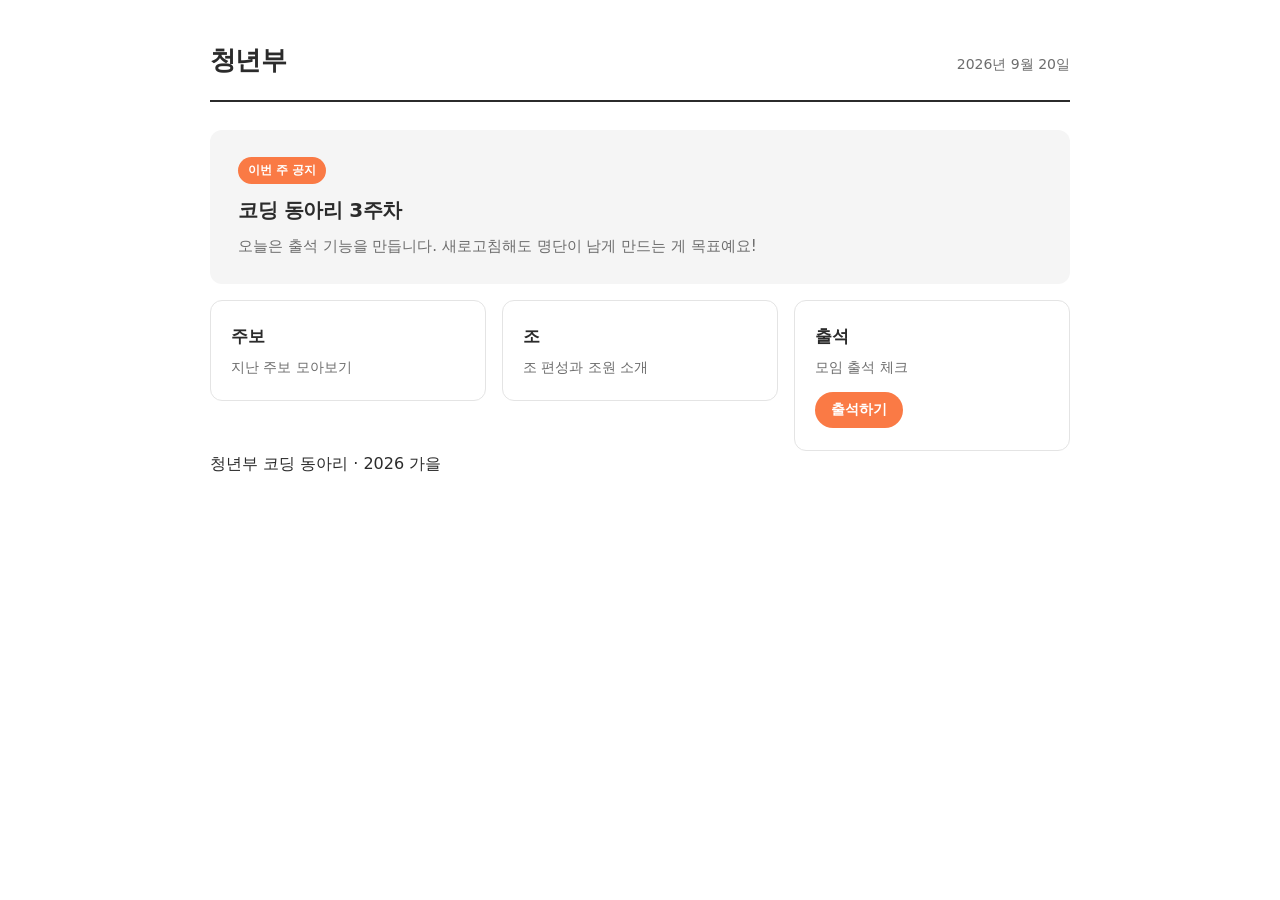
<file: week_3/index.html>
<!DOCTYPE html>
<html lang="ko">
<head>
  <meta charset="UTF-8">
  <meta name="viewport" content="width=device-width, initial-scale=1">
  <title>청년부</title>

  <!-- 스타일(CSS)은 index.css 에 따로 있어요 -->
  <link rel="stylesheet" href="index.css">
</head>

<body>
  <div class="wrap">

    <header>
      <h1>청년부</h1>
      <span class="date">2026년 9월 20일</span>
    </header>

    <!-- 이번 주 공지 -->
    <section class="notice">
      <span class="label">이번 주 공지</span>
      <h2>코딩 동아리 3주차</h2>
      <p>오늘은 출석 기능을 만듭니다. 새로고침해도 명단이 남게 만드는 게 목표예요!</p>
    </section>

    <!-- 카드 3개 -->
    <div class="cards">

      <div class="card">
        <h3>주보</h3>
        <p>지난 주보 모아보기</p>
      </div>

      <div class="card">
        <h3>조</h3>
        <p>조 편성과 조원 소개</p>
      </div>

      <!-- ↓↓↓ 오늘 고칠 카드는 여기예요! ↓↓↓ -->
      <div class="card">
        <h3>출석</h3>
        <p>모임 출석 체크</p>

        <button id="버튼">출석하기</button>
      </div>
      <!-- ↑↑↑ 여기까지 ↑↑↑ -->

    </div>

    <footer>
      청년부 코딩 동아리 · 2026 가을
    </footer>

  </div>

  <script>
    /* ─────────────────────────────────────────────
       오늘 고칠 부분은 여기예요!

       지난주에 배운 세 가지가 다 들어있습니다.
       찾고 → 기다리고 → 바꾸고
    ───────────────────────────────────────────── */

    // 찾기
    const 버튼 = document.getElementById("버튼");

    // 기다리기
    버튼.addEventListener("click", function () {
      // 바꾸기
      버튼.textContent = "출석 완료 ✓";
    });
  </script>
</body>
</html>
</file>
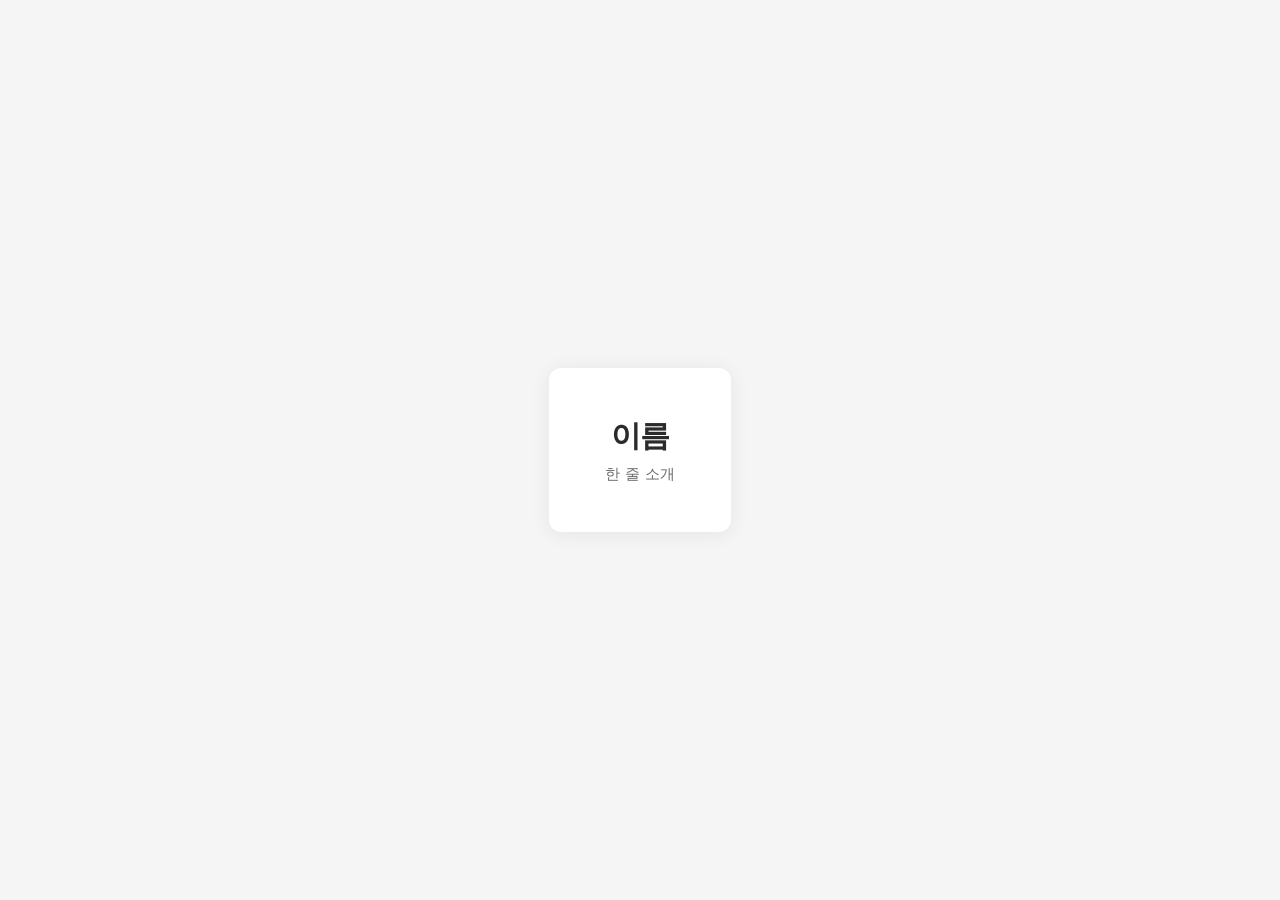
<file: _template.html>
<!DOCTYPE html>
<html lang="ko">
<head>
  <meta charset="UTF-8">
  <meta name="viewport" content="width=device-width, initial-scale=1">
  <title>이름</title>

  <style>
    body {
      margin: 0;
      min-height: 100vh;
      display: grid;
      place-items: center;

      font-family: "Pretendard", -apple-system, "Apple SD Gothic Neo",
                   "Malgun Gothic", system-ui, sans-serif;

      background: #f5f5f5;   /* 배경색 ← 바꿔보세요 */
      color: #2b2b2b;        /* 글씨색 ← 바꿔보세요 */
    }

    .card {
      padding: 48px 56px;
      background: #ffffff;
      border-radius: 12px;
      text-align: center;
      box-shadow: 0 2px 20px rgba(0, 0, 0, 0.07);
    }

    h1 {
      margin: 0 0 8px;
      font-size: 30px;
      letter-spacing: -0.02em;
    }

    p {
      margin: 0;
      color: #6d6d6d;
      font-size: 15px;
    }
  </style>
</head>

<body>
  <div class="card">
    <h1>이름</h1>          <!-- ← 본인 이름으로 -->
    <p>한 줄 소개</p>      <!-- ← 본인 소개로 -->
  </div>
</body>
</html>
</file>
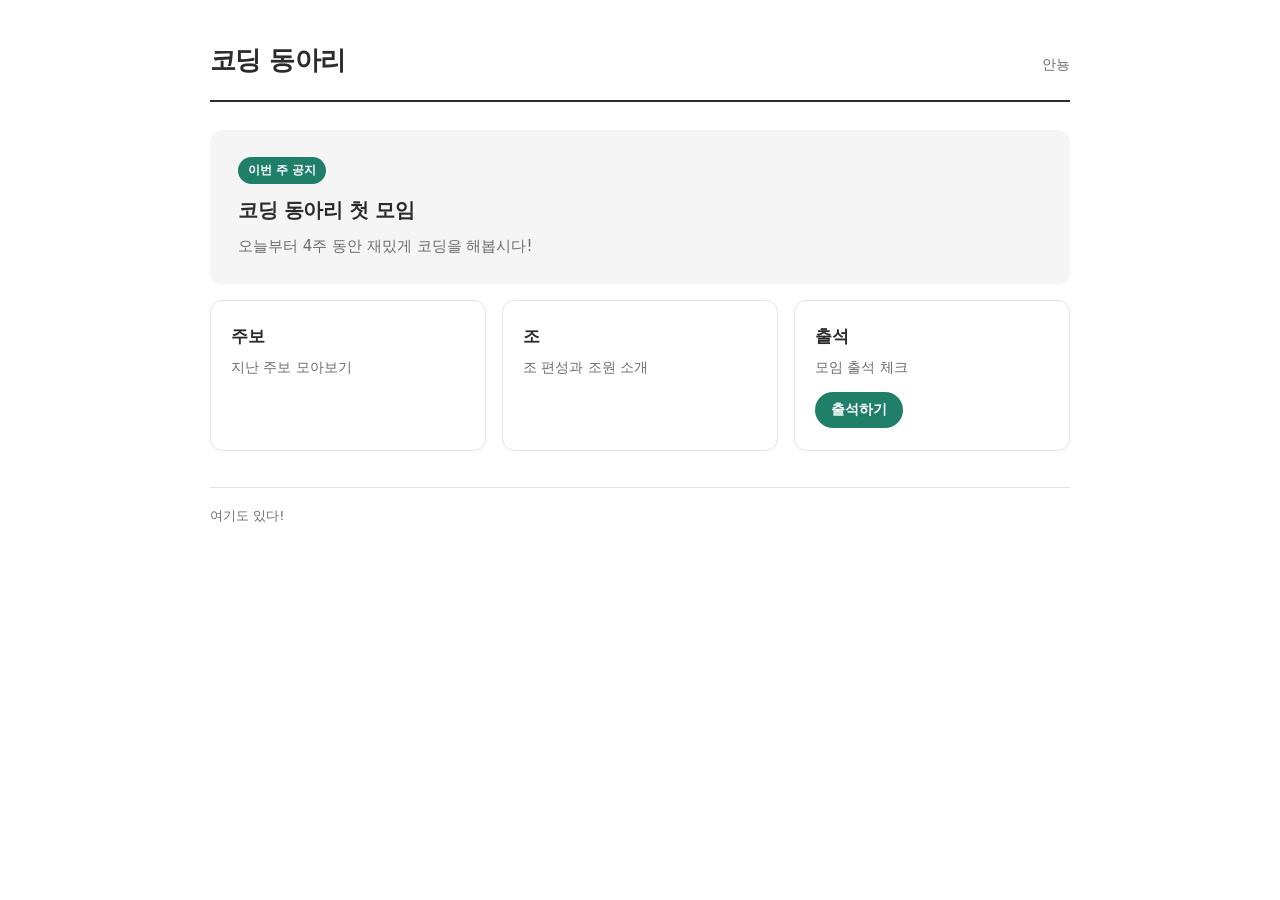
<file: index_1.html>
<!DOCTYPE html>
<html lang="ko">
<head>
  <meta charset="UTF-8">
  <meta name="viewport" content="width=device-width, initial-scale=1">
  <title>명륜중앙교회 청년부</title>
  <link rel="stylesheet" href="index_1.css">
</head>

<body>
  <div class="wrap">

    <header>
      <h1>코딩 동아리</h1>
      <span class="date">안뇽</span>
    </header>

    <!-- 이번 주 공지 -->
    <section class="notice">
      <span class="label">이번 주 공지</span>
      <h2>코딩 동아리 첫 모임</h2>
      <p>오늘부터 4주 동안 재밌게 코딩을 해봅시다!</p>
    </section>

    <!-- 카드 3개 -->
    <div class="cards">

      <div class="card">
        <h3>주보</h3>
        <p>지난 주보 모아보기</p>
      </div>

      <div class="card">
        <h3>조</h3>
        <p>조 편성과 조원 소개</p>
      </div>

      <div class="card">
        <h3>출석</h3>
        <p>모임 출석 체크</p>
        <button id="attend">출석하기</button>
      </div>

    </div>

    <footer>
      여기도 있다!
    </footer>

  </div>

  <script src="index_1.js"></script>
</body>
</html>
</file>
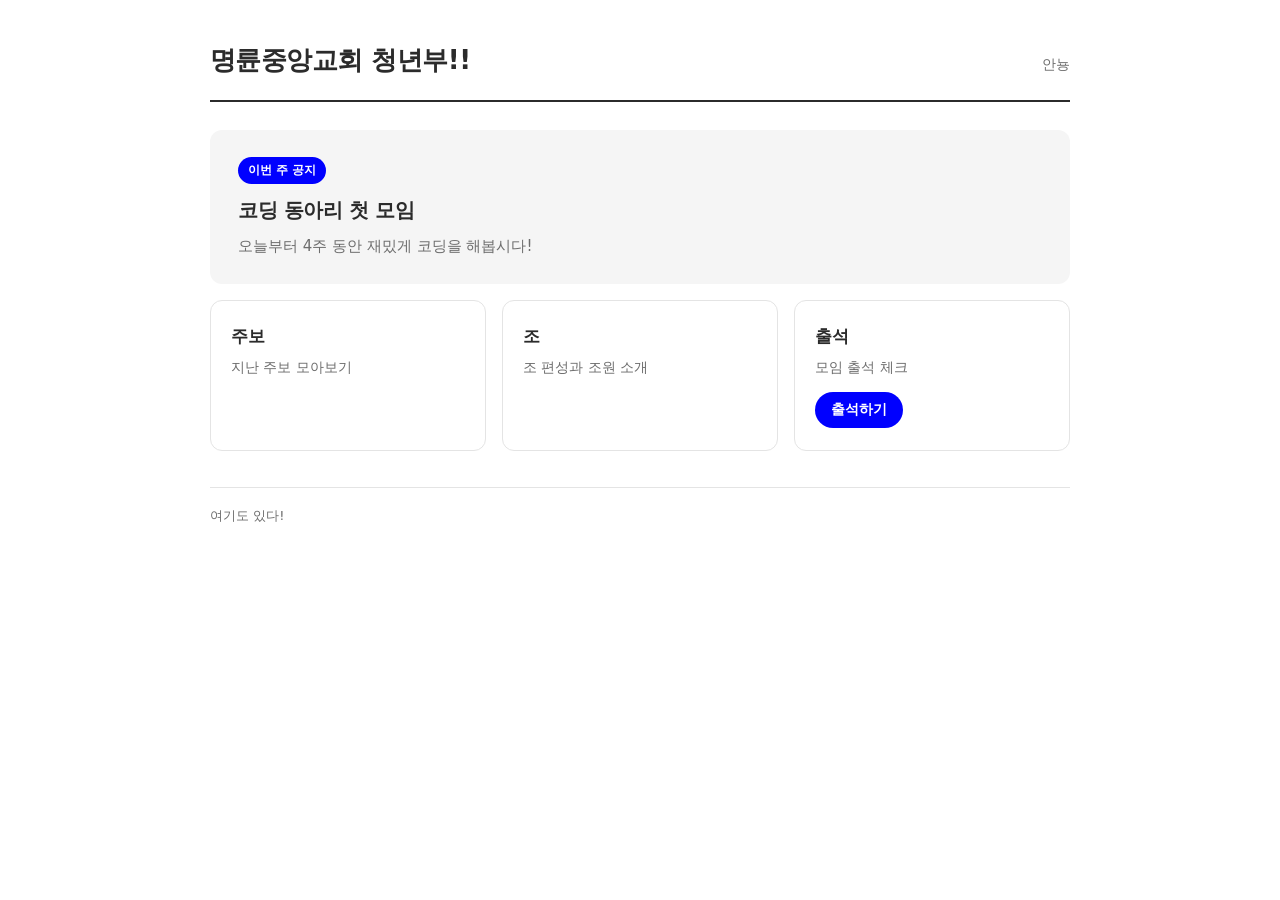
<file: week_1/index_1.html>
<!DOCTYPE html>
<html lang="ko">
<head>
  <meta charset="UTF-8">
  <meta name="viewport" content="width=device-width, initial-scale=1">
  <title>명륜중앙교회 청년부</title>
  <link rel="stylesheet" href="index_1.css">
</head>

<body>
  <div class="wrap">

    <header>
      <h1>명륜중앙교회 청년부!!</h1>
      <span class="date">안뇽</span>
    </header>

    <!-- 이번 주 공지 -->
    <section class="notice">
      <span class="label">이번 주 공지</span>
      <h2>코딩 동아리 첫 모임</h2>
      <p>오늘부터 4주 동안 재밌게 코딩을 해봅시다!</p>
    </section>

    <!-- 카드 3개 -->
    <div class="cards">

      <div class="card">
        <h3>주보</h3>
        <p>지난 주보 모아보기</p>
      </div>

      <div class="card">
        <h3>조</h3>
        <p>조 편성과 조원 소개</p>
      </div>

      <div class="card">
        <h3>출석</h3>
        <p>모임 출석 체크</p>
        <button id="attend">출석하기</button>
      </div>

    </div>

    <footer>
      여기도 있다!
    </footer>

  </div>

  <script src="index_1.js"></script>
</body>
</html>
</file>
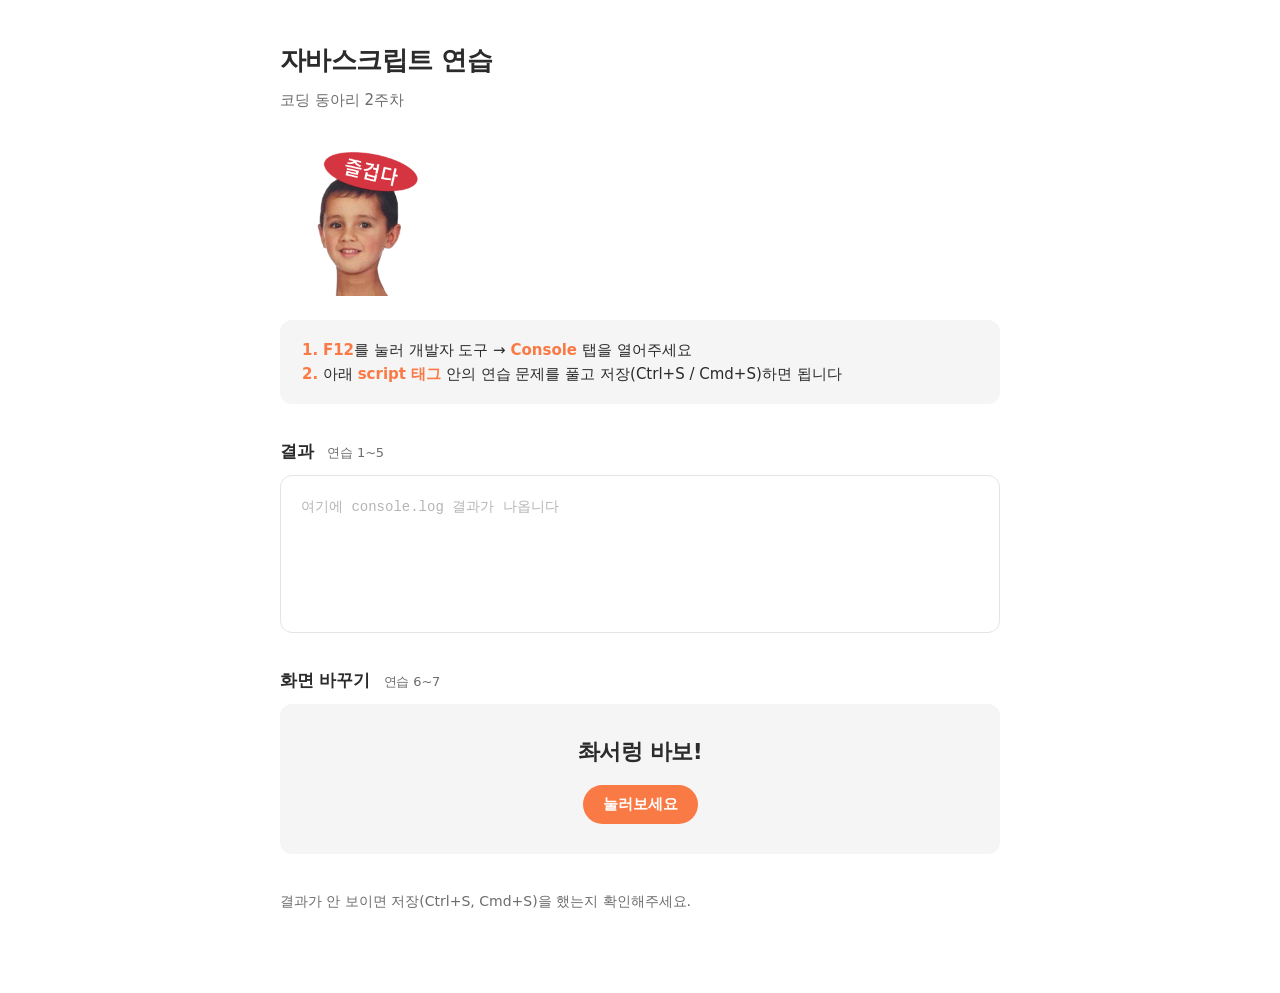
<file: week_2/js-practice.html>
<!DOCTYPE html>
<html lang="ko">
<head>
  <meta charset="UTF-8">
  <meta name="viewport" content="width=device-width, initial-scale=1">
  <title>자바스크립트 연습</title>
  

  <style>
    /* 이건 CSS 코드입니다. */
    :root {
      --ink:    #2b2b2b;
      --gray:   #6d6d6d;
      --line:   #e4e4e4;
      --wash:   #f5f5f5;
      --accent: #fa7a45;
    }

    body {
      margin: 0;
      padding: 40px 20px 80px;
      background: #ffffff;
      color: var(--ink);
      font-family: "Pretendard", -apple-system, "Apple SD Gothic Neo",
                   "Malgun Gothic", system-ui, sans-serif;
      line-height: 1.6;
    }

    .wrap { max-width: 720px; margin: 0 auto; }

    h1 {
      margin: 0 0 6px;
      font-size: 26px;
      letter-spacing: -0.02em;
    }

    .sub { margin: 0 0 24px; color: var(--gray); font-size: 15px; }

    .howto {
      padding: 18px 22px;
      background: var(--wash);
      border-radius: 12px;
      font-size: 15px;
    }

    .howto b { color: var(--accent); }

    h2 {
      margin: 34px 0 10px;
      font-size: 17px;
      letter-spacing: -0.01em;
    }

    h2 .tag {
      margin-left: 8px;
      font-size: 13px;
      font-weight: 400;
      color: var(--gray);
    }

    /* ── console.log 결과가 나오는 칸 ── */
    #출력 {
      min-height: 120px;
      padding: 18px 20px;
      border: 1px solid var(--line);
      border-radius: 12px;
      font-family: "D2Coding", "IBM Plex Mono", Menlo, Consolas, monospace;
      font-size: 14px;
      line-height: 1.9;
    }

    #출력 .empty { color: #b5b5b5; }

    .line {
      padding: 2px 0;
      border-bottom: 1px dotted #f0f0f0;
      white-space: pre-wrap;
      word-break: break-all;
    }

    .line.err { color: #c0392b; font-weight: 700; }

    /* ── 연습 6~7에서 건드릴 칸 ── */
    .playground {
      padding: 30px 24px;
      background: var(--wash);
      border-radius: 12px;
      text-align: center;
    }

    #제목 {
      margin: 0 0 16px;
      font-size: 22px;
      font-weight: 700;
      letter-spacing: -0.02em;
    }

    #버튼 {
      padding: 10px 20px;
      border: 0;
      border-radius: 999px;
      background: var(--accent);
      color: #ffffff;
      font-family: inherit;
      font-size: 15px;
      font-weight: 700;
      cursor: pointer;
    }

    footer {
      margin-top: 36px;
      color: var(--gray);
      font-size: 14px;
    }

    img {
      width: 160px;
      height: auto;
      display: block;
      margin: 0 0 24px;
    }
  </style>
</head>

<body>
  <div class="wrap">

    <h1>자바스크립트 연습</h1>
    <p class="sub">코딩 동아리 2주차</p>
    <img src="즐겁다.png" alt="즐겁다">

    <div class="howto">
      <b>1.</b> <b>F12</b>를 눌러 개발자 도구 → <b>Console</b> 탭을 열어주세요<br>
      <b>2.</b> 아래 <b>script 태그</b> 안의 연습 문제를 풀고 저장(Ctrl+S / Cmd+S)하면 됩니다
    </div>

    <h2>결과 <span class="tag">연습 1~5</span></h2>
    <div id="출력"><span class="empty">여기에 console.log 결과가 나옵니다</span></div>

    <h2>화면 바꾸기 <span class="tag">연습 6~7</span></h2>
    <div class="playground">
      <p id="제목">아직 아무것도 안 바뀌었어요</p>
      <button id="버튼">눌러보세요</button>
    </div>
    <ul id="명단"></ul>

    <footer>
      결과가 안 보이면 저장(Ctrl+S, Cmd+S)을 했는지 확인해주세요.<br>
    </footer>

  </div>

  <script>
    /* ═══════════════════════════════════════════════════
       여기는 건드리지 마세요!
       console.log 결과를 위 '결과' 칸에도 같이 보여주는 부분입니다.
    ═══════════════════════════════════════════════════ */
    const 출력칸 = document.getElementById("출력");
    const 원래로그 = console.log;

    console.log = function (...값들) {
      원래로그(...값들);
      출력칸.querySelector(".empty")?.remove();
      const 줄 = document.createElement("div");
      줄.className = "line";
      줄.textContent = 값들.join(" ");
      출력칸.appendChild(줄);
    };

    window.onerror = function (메시지) {
      출력칸.querySelector(".empty")?.remove();
      const 줄 = document.createElement("div");
      줄.className = "line err";
      줄.textContent = "⚠ " + 메시지;
      출력칸.appendChild(줄);
    };
    /* ═══════════ 여기까지 ═══════════ */



    /* ═══════════════════════════════════
       연습 1~5 · 문법 익히기
       결과는 위 '결과' 칸과 콘솔에 나옵니다
    ═══════════════════════════════════ */


    /* ───────────────────────────────────────────────────
       연습 1 · 변수

       내 이름을 변수에 담고, 콘솔에 찍어보세요.

       힌트:  let 이름 = "사랑";
             console.log(이름);
    ─────────────────────────────────────────────────── */

    // 여기에 써보세요 ↓


    /* ───────────────────────────────────────────────────
       연습 2 · 문자열 합치기

       이름과 조 번호를 합쳐서 이렇게 나오게 해보세요.
       →  사랑 (2조)

       힌트: + 로 글자를 이어붙일 수 있어요.
             "사랑" + " (" + 2 + "조)"
    ─────────────────────────────────────────────────── */

    // 여기에 써보세요 ↓




    /* ───────────────────────────────────────────────────
       연습 3 · 함수 만들기

       이름을 받아서 "OO님 안녕하세요!" 라고 찍는
       함수를 만들고, 세 명에게 인사해보세요.

       힌트:  function 인사하기(이름) {
               ...
             }
             인사하기("사랑");
    ─────────────────────────────────────────────────── */

    // 여기에 써보세요 ↓

    /* ───────────────────────────────────────────────────
       연습 4 · 값을 돌려주는 함수

       숫자 두 개를 받아서 곱한 값을 돌려주는 함수를
       만들어보세요. 그리고 3 × 7 을 계산해서 찍어보세요.

       힌트: return 을 씁니다.
    ─────────────────────────────────────────────────── */

    // 여기에 써보세요 ↓




    /* ───────────────────────────────────────────────────
       연습 5 · 조건문

       출석 인원을 변수에 담고,
       10명 이상이면  "많이 왔네요!"
       아니면        "오붓하네요!"
       라고 찍어보세요.

       힌트:  if (인원 >= 10) { ... } else { ... }
    ─────────────────────────────────────────────────── */

    // 여기에 써보세요 ↓




    /* ═══════════════════════════════════
       연습 6~7 · 화면이랑 연결하기

       지금까지는 콘솔에만 찍었죠?
       이제 진짜 화면을 바꿔봅니다!

       위쪽 회색 칸(화면 바꾸기)을 보면서 해주세요.
    ═══════════════════════════════════ */


    /* ───────────────────────────────────────────────────
       연습 6 · 화면에서 찾아서 바꾸기

       회색 칸의 "아직 아무것도 안 바뀌었어요" 를
       본인이 원하는 글자로 바꿔보세요.

       두 줄이면 됩니다.

       힌트:  const 제목 = document.getElementById("제목");
             제목.textContent = "안녕하세요!";

       getElementById  = 화면에서 그 이름표를 가진 걸 찾아줘
       textContent     = 그 안의 글자
    ─────────────────────────────────────────────────── */

    // 여기에 써보세요 ↓
    const 제목 = document.getElementById("제목");
    제목.textContent = "촤서렁 바보!";



    /* ───────────────────────────────────────────────────
       연습 7 · 버튼을 누르면 바뀌게

       "눌러보세요" 버튼을 누르면
       위 글자가 바뀌도록 만들어보세요.

       힌트:  const 버튼 = document.getElementById("버튼");

             버튼.addEventListener("click", function () {
               제목.textContent = "눌렀다!";
             });

       addEventListener = 이 일이 벌어지면 이걸 해줘
       "click"          = 눌렸을 때

       ※ 괄호 안에 function 이 통째로 들어갑니다.
         "누르면 이걸 해줘" 하고 할 일을 통째로 맡기는 거예요!
    ─────────────────────────────────────────────────── */

    // 여기에 써보세요 ↓

    const 명단 = document.getElementById("명단");

    const 버튼 = document.getElementById("버튼");
    버튼.addEventListener("click", function () {
      제목.textContent = "눌렀다 유나바보!";
    });
  </script>
</body>
</html>
</file>
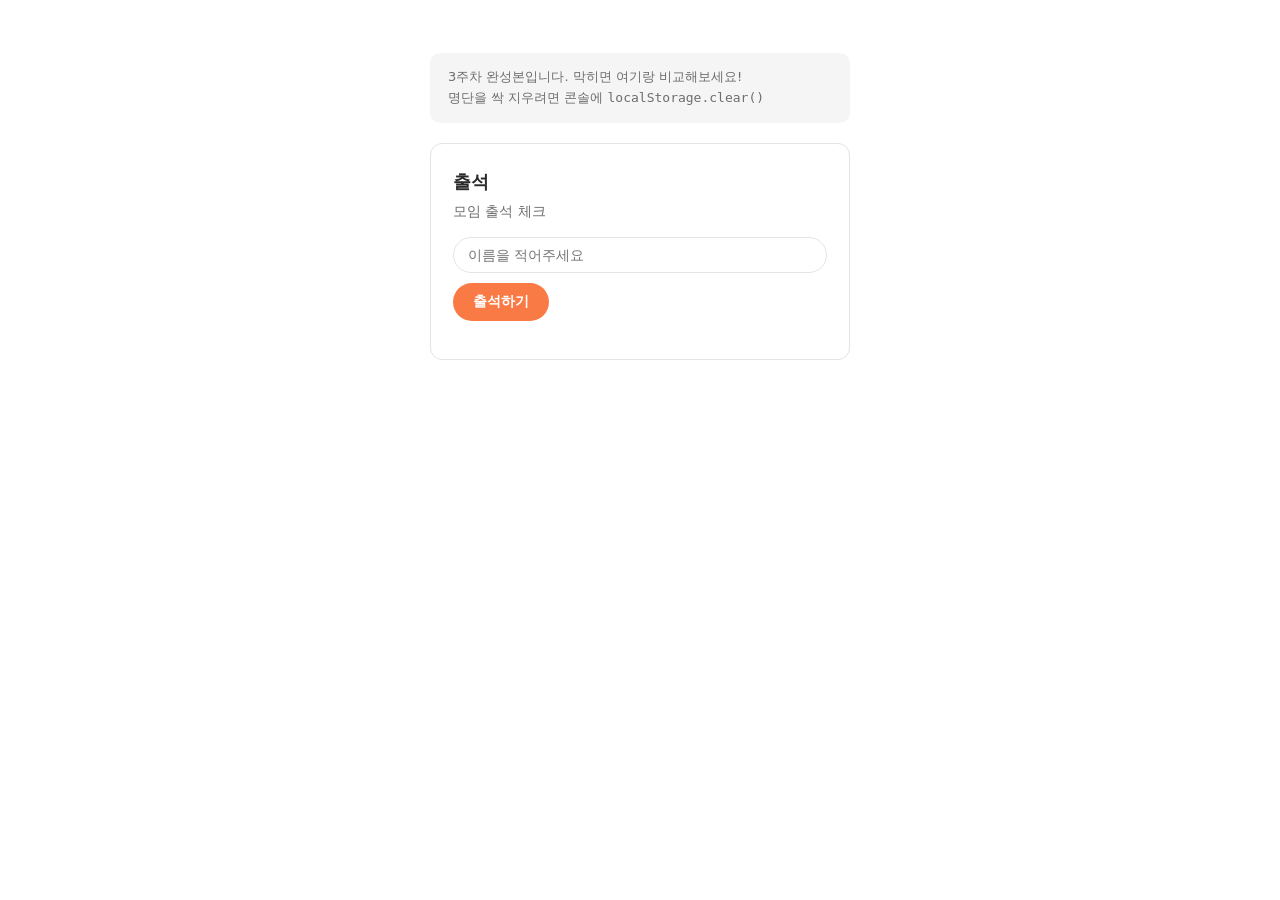
<file: week_3/출석-완성본.html>
<!DOCTYPE html>
<html lang="ko">
<head>
  <meta charset="UTF-8">
  <meta name="viewport" content="width=device-width, initial-scale=1">
  <title>출석 기능 완성본</title>

  <style>
    :root {
      --ink:    #2b2b2b;
      --gray:   #6d6d6d;
      --line:   #e4e4e4;
      --wash:   #f5f5f5;
      --accent: #fa7a45;
    }

    body {
      margin: 0;
      padding: 40px 20px 60px;
      background: #ffffff;
      color: var(--ink);
      font-family: "Pretendard", -apple-system, "Apple SD Gothic Neo",
                   "Malgun Gothic", system-ui, sans-serif;
      line-height: 1.6;
    }

    .wrap { max-width: 420px; margin: 0 auto; }

    .note {
      margin-bottom: 20px;
      padding: 14px 18px;
      background: var(--wash);
      border-radius: 10px;
      font-size: 13px;
      color: var(--gray);
    }

    .card {
      padding: 24px 22px;
      border: 1px solid var(--line);
      border-radius: 12px;
    }

    .card h3 { margin: 0 0 4px; font-size: 18px; }
    .card p  { margin: 0; color: var(--gray); font-size: 14px; }

    #이름칸 {
      margin-top: 14px;
      padding: 9px 14px;
      width: 100%;
      border: 1px solid var(--line);
      border-radius: 999px;
      font-family: inherit;
      font-size: 14px;
      box-sizing: border-box;
    }

    #버튼 {
      margin-top: 10px;
      padding: 10px 20px;
      border: 0;
      border-radius: 999px;
      background: var(--accent);
      color: #ffffff;
      font-family: inherit;
      font-size: 14px;
      font-weight: 700;
      cursor: pointer;
    }

    #명단 {
      margin: 14px 0 0;
      padding: 0;
      list-style: none;
    }

    #명단 li {
      padding: 7px 0;
      border-bottom: 1px solid var(--line);
      font-size: 14px;
      color: var(--gray);
    }
  </style>
</head>

<body>
  <div class="wrap">

    <p class="note">
      3주차 완성본입니다. 막히면 여기랑 비교해보세요!<br>
      명단을 싹 지우려면 콘솔에 <code>localStorage.clear()</code>
    </p>

    <div class="card">
      <h3>출석</h3>
      <p>모임 출석 체크</p>

      <input id="이름칸" placeholder="이름을 적어주세요">
      <button id="버튼">출석하기</button>

      <ul id="명단"></ul>
    </div>

  </div>

  <script>
    // ── 화면에서 찾아두기 ──────────────────────────
    const 이름칸 = document.getElementById("이름칸");
    const 버튼 = document.getElementById("버튼");
    const 명단 = document.getElementById("명단");

    // ── 출석한 사람들을 담아둘 배열 ─────────────────
    // 불러올 때 통째로 바꿔야 해서 const 가 아니라 let !
    let 명단목록 = [];


    // ── 배열을 보고 화면을 그리는 함수 ──────────────
    function 그리기() {
      명단.textContent = "";                      // 화면 싹 비우고

      for (const 이름 of 명단목록) {               // 배열에서 하나씩 꺼내서
        const 줄 = document.createElement("li");  // 새 줄 만들고
        줄.textContent = 이름;                    // 글자 넣고
        명단.appendChild(줄);                     // 붙이기
      }
    }


    // ── 배열을 창고에 저장하는 함수 ─────────────────
    function 저장하기() {
      // 창고엔 글자만 들어가서, 배열을 글자로 포장해서 넣습니다
      localStorage.setItem("명단", JSON.stringify(명단목록));
    }


    // ── 창고에서 꺼내오는 함수 ──────────────────────
    function 불러오기() {
      const 저장된것 = localStorage.getItem("명단");

      if (저장된것 === null) return;    // 저장된 게 없으면 여기서 그만

      명단목록 = JSON.parse(저장된것);   // 포장을 풀어서 배열로
    }


    // ── 출석시키는 함수 ─────────────────────────────
    // 버튼도 엔터도 둘 다 이 함수를 부릅니다
    function 출석하기() {
      const 이름 = 이름칸.value;        // 입력칸에 적힌 글자

      if (이름 === "") return;          // 안 적었으면 여기서 그만

      명단목록.push(이름);              // 배열에 담고
      저장하기();                       // 창고에 저장하고
      그리기();                         // 화면 다시 그리기

      이름칸.value = "";                // 입력칸 비우기
    }


    // ── 버튼을 누르면 ───────────────────────────────
    // 괄호 없이 이름만! 괄호를 붙이면 지금 당장 실행돼버려요
    버튼.addEventListener("click", 출석하기);


    // ── 이름칸에서 엔터를 치면 ──────────────────────
    이름칸.addEventListener("keydown", function (event) {
      if (event.isComposing) return;    // 한글 조합 중이면 그만
      if (event.key === "Enter") {      // 대문자 E !
        출석하기();
      }
    });


    // ── 페이지가 열릴 때 딱 한 번 ───────────────────
    불러오기();
    그리기();
  </script>
</body>
</html>
</file>
<file: week_3/index.css>
/* ─────────────────────────────────────────────
   색깔은 여기서 한 번에 바꿔주면 됩니당
   이 값만 고치면 페이지 전체 색이 바뀌어요!
───────────────────────────────────────────── */
:root {
  --ink:    #2b2b2b;   /* 글씨색 */
  --gray:   #6d6d6d;   /* 흐린 글씨색 */
  --line:   #e4e4e4;   /* 선 색 */
  --wash:   #f5f5f5;   /* 연한 배경 */
  --accent: #fa7a45;   /* 포인트 색 ← 여기 바꿔보세요 */
}

body {
  margin: 0;
  padding: 40px 20px 60px;
  background: #ffffff;
  color: var(--ink);
  font-family: "Pretendard", -apple-system, "Apple SD Gothic Neo",
               "Malgun Gothic", system-ui, sans-serif;
  line-height: 1.6;
}

/* 가운데 정렬된 본문 폭 */
.wrap {
  max-width: 860px;
  margin: 0 auto;
}

/* ── 맨 위 제목 ── */
header {
  display: flex;
  align-items: baseline;
  justify-content: space-between;
  padding-bottom: 18px;
  border-bottom: 2px solid var(--ink);
}

header h1 {
  margin: 0;
  font-size: 26px;
  letter-spacing: -0.02em;
}

header .date {
  font-size: 14px;
  color: var(--gray);
}

/* ── 이번 주 공지 (큰 카드) ── */
.notice {
  margin-top: 28px;
  padding: 26px 28px;
  background: var(--wash);
  border-radius: 12px;
}

.label {
  display: inline-block;
  margin-bottom: 10px;
  padding: 4px 10px;
  border-radius: 999px;
  background: var(--accent);
  color: #ffffff;
  font-size: 12px;
  font-weight: 700;
}

.notice h2 {
  margin: 0 0 8px;
  font-size: 20px;
  letter-spacing: -0.02em;
}

.notice p {
  margin: 0;
  color: var(--gray);
  font-size: 15px;
}

/* ── 아래 카드 3개 ── */
.cards {
  margin-top: 16px;
  display: grid;
  grid-template-columns: 1fr 1fr 1fr;   /* 3칸으로 나눕니다 */
  gap: 16px;
  align-items: start;
}

.card {
  padding: 22px 20px;
  border: 1px solid var(--line);
  border-radius: 12px;
}

.card h3 {
  margin: 0 0 6px;
  font-size: 17px;
}

.card p {
  margin: 0;
  color: var(--gray);
  font-size: 14px;
}

/* ── 출석 버튼 ── */
button {
  margin-top: 14px;
  padding: 9px 16px;
  border: 0;
  border-radius: 999px;
  background: var(--accent);
  color: #ffffff;
  font-family: inherit;
  font-size: 14px;
  font-weight: 700;
  cursor: pointer;
}

/* ─────────────────────────────────────────────
   ↓ 여기서부터는 3주차용 스타일입니다.
     이름칸이랑 명단을 만들면 알아서 예쁘게 나와요!
     (CSS는 미리 해뒀으니 오늘은 안 건드리셔도 됩니다)
───────────────────────────────────────────── */

/* 이름 적는 입력칸 */
#이름칸 {
  margin-top: 14px;
  padding: 9px 14px;
  width: 100%;
  border: 1px solid var(--line);
  border-radius: 999px;
  font-family: inherit;
  font-size: 14px;
  box-sizing: border-box;
}

#이름칸:focus {
  outline: none;
  border-color: var(--accent);
}

/* 출석 명단 목록 */
#명단 {
  margin: 14px 0 0;
  padding: 0;
  list-style: none;
}

#명단 li {
  padding: 7px 0;
  border-bottom: 1px solid var(--line);
  font-size: 14px;
  color: var(--gray);
}

/* ── 화면이 좁으면 카드를 세로로 쌓습니다 ── */
@media (max-width: 640px) {
  .cards {
    grid-template-columns: 1fr;
  }
}
</file>
<file: index_1.css>
/* ─────────────────────────────────────────────
   색깔은 여기서 한 번에 바꿉니다.
   이 값만 고치면 페이지 전체 색이 바뀝니다.
───────────────────────────────────────────── */
:root {
  --ink:    #2b2b2b;   /* 글씨색 */
  --gray:   #6d6d6d;   /* 흐린 글씨색 */
  --line:   #e4e4e4;   /* 선 색 */
  --wash:   #f5f5f5;   /* 연한 배경 */
  --accent: #207f68;   /* 포인트 색 ← 여기 바꿔보세요 */
}

body {
  margin: 0;
  padding: 40px 20px 60px;
  background: #ffffff;
  color: var(--ink);
  font-family: "Pretendard", -apple-system, "Apple SD Gothic Neo",
               "Malgun Gothic", system-ui, sans-serif;
  line-height: 1.6;
}

/* 가운데 정렬된 본문 폭 */
.wrap {
  max-width: 860px;
  margin: 0 auto;
}

/* ── 맨 위 제목 ── */
header {
  display: flex;
  align-items: baseline;
  justify-content: space-between;
  padding-bottom: 18px;
  border-bottom: 2px solid var(--ink);
}

header h1 {
  margin: 0;
  font-size: 26px;
  letter-spacing: -0.02em;
}

header .date {
  font-size: 14px;
  color: var(--gray);
}

/* ── 이번 주 공지 (큰 카드) ── */
.notice {
  margin-top: 28px;
  padding: 26px 28px;
  background: var(--wash);
  border-radius: 12px;
}

.label {
  display: inline-block;
  margin-bottom: 10px;
  padding: 4px 10px;
  border-radius: 999px;
  background: var(--accent);
  color: #ffffff;
  font-size: 12px;
  font-weight: 700;
}

.notice h2 {
  margin: 0 0 8px;
  font-size: 20px;
  letter-spacing: -0.02em;
}

.notice p {
  margin: 0;
  color: var(--gray);
  font-size: 15px;
}

/* ── 아래 카드 3개 ── */
.cards {
  margin-top: 16px;
  display: grid;
  grid-template-columns: 1fr 1fr 1fr;   /* 3칸으로 나눕니다 */
  gap: 16px;
}

.card {
  padding: 22px 20px;
  border: 1px solid var(--line);
  border-radius: 12px;
}

.card h3 {
  margin: 0 0 6px;
  font-size: 17px;
}

.card p {
  margin: 0;
  color: var(--gray);
  font-size: 14px;
}

/* 출석 버튼 */
button {
  margin-top: 14px;
  padding: 9px 16px;
  border: 0;
  border-radius: 999px;
  background: var(--accent);
  color: #ffffff;
  font-family: inherit;
  font-size: 14px;
  font-weight: 700;
  cursor: pointer;
}

button.done {
  background: var(--wash);
  color: var(--accent);
}

footer {
  margin-top: 36px;
  padding-top: 18px;
  border-top: 1px solid var(--line);
  color: var(--gray);
  font-size: 13px;
}

/* 화면이 좁으면 카드를 세로로 쌓습니다 */
@media (max-width: 640px) {
  .cards { grid-template-columns: 1fr; }
}
</file>
<file: week_1/index_1.css>
/* ─────────────────────────────────────────────
   색깔은 여기서 한 번에 바꿉니다.
   이 값만 고치면 페이지 전체 색이 바뀝니다.
───────────────────────────────────────────── */
:root {
  --ink:    #2b2b2b;   /* 글씨색 */
  --gray:   #6d6d6d;   /* 흐린 글씨색 */
  --line:   #e4e4e4;   /* 선 색 */
  --wash:   #f5f5f5;   /* 연한 배경 */
  --accent: #0000ff
  ;   /* 포인트 색 ← 여기 바꿔보세요 */
}

body {
  margin: 0;
  padding: 40px 20px 60px;
  background: #ffffff;
  color: var(--ink);
  font-family: "Pretendard", -apple-system, "Apple SD Gothic Neo",
               "Malgun Gothic", system-ui, sans-serif;
  line-height: 1.6;
}

/* 가운데 정렬된 본문 폭 */
.wrap {
  max-width: 860px;
  margin: 0 auto;
}

/* ── 맨 위 제목 ── */
header {
  display: flex;
  align-items: baseline;
  justify-content: space-between;
  padding-bottom: 18px;
  border-bottom: 2px solid var(--ink);
}

header h1 {
  margin: 0;
  font-size: 26px;
  letter-spacing: -0.02em;
}

header .date {
  font-size: 14px;
  color: var(--gray);
}

/* ── 이번 주 공지 (큰 카드) ── */
.notice {
  margin-top: 28px;
  padding: 26px 28px;
  background: var(--wash);
  border-radius: 12px;
}

.label {
  display: inline-block;
  margin-bottom: 10px;
  padding: 4px 10px;
  border-radius: 999px;
  background: var(--accent);
  color: #ffffff;
  font-size: 12px;
  font-weight: 700;
}

.notice h2 {
  margin: 0 0 8px;
  font-size: 20px;
  letter-spacing: -0.02em;
}

.notice p {
  margin: 0;
  color: var(--gray);
  font-size: 15px;
}

/* ── 아래 카드 3개 ── */
.cards {
  margin-top: 16px;
  display: grid;
  grid-template-columns: 1fr 1fr 1fr;   /* 3칸으로 나눕니다 */
  gap: 16px;
}

.card {
  padding: 22px 20px;
  border: 1px solid var(--line);
  border-radius: 12px;
}

.card h3 {
  margin: 0 0 6px;
  font-size: 17px;
}

.card p {
  margin: 0;
  color: var(--gray);
  font-size: 14px;
}

/* 출석 버튼 */
button {
  margin-top: 14px;
  padding: 9px 16px;
  border: 0;
  border-radius: 999px;
  background: var(--accent);
  color: #ffffff;
  font-family: inherit;
  font-size: 14px;
  font-weight: 700;
  cursor: pointer;
}

button.done {
  background: var(--wash);
  color: var(--accent);
}

footer {
  margin-top: 36px;
  padding-top: 18px;
  border-top: 1px solid var(--line);
  color: var(--gray);
  font-size: 13px;
}

/* 화면이 좁으면 카드를 세로로 쌓습니다 */
@media (max-width: 640px) {
  .cards { grid-template-columns: 1fr; }
}
</file>
